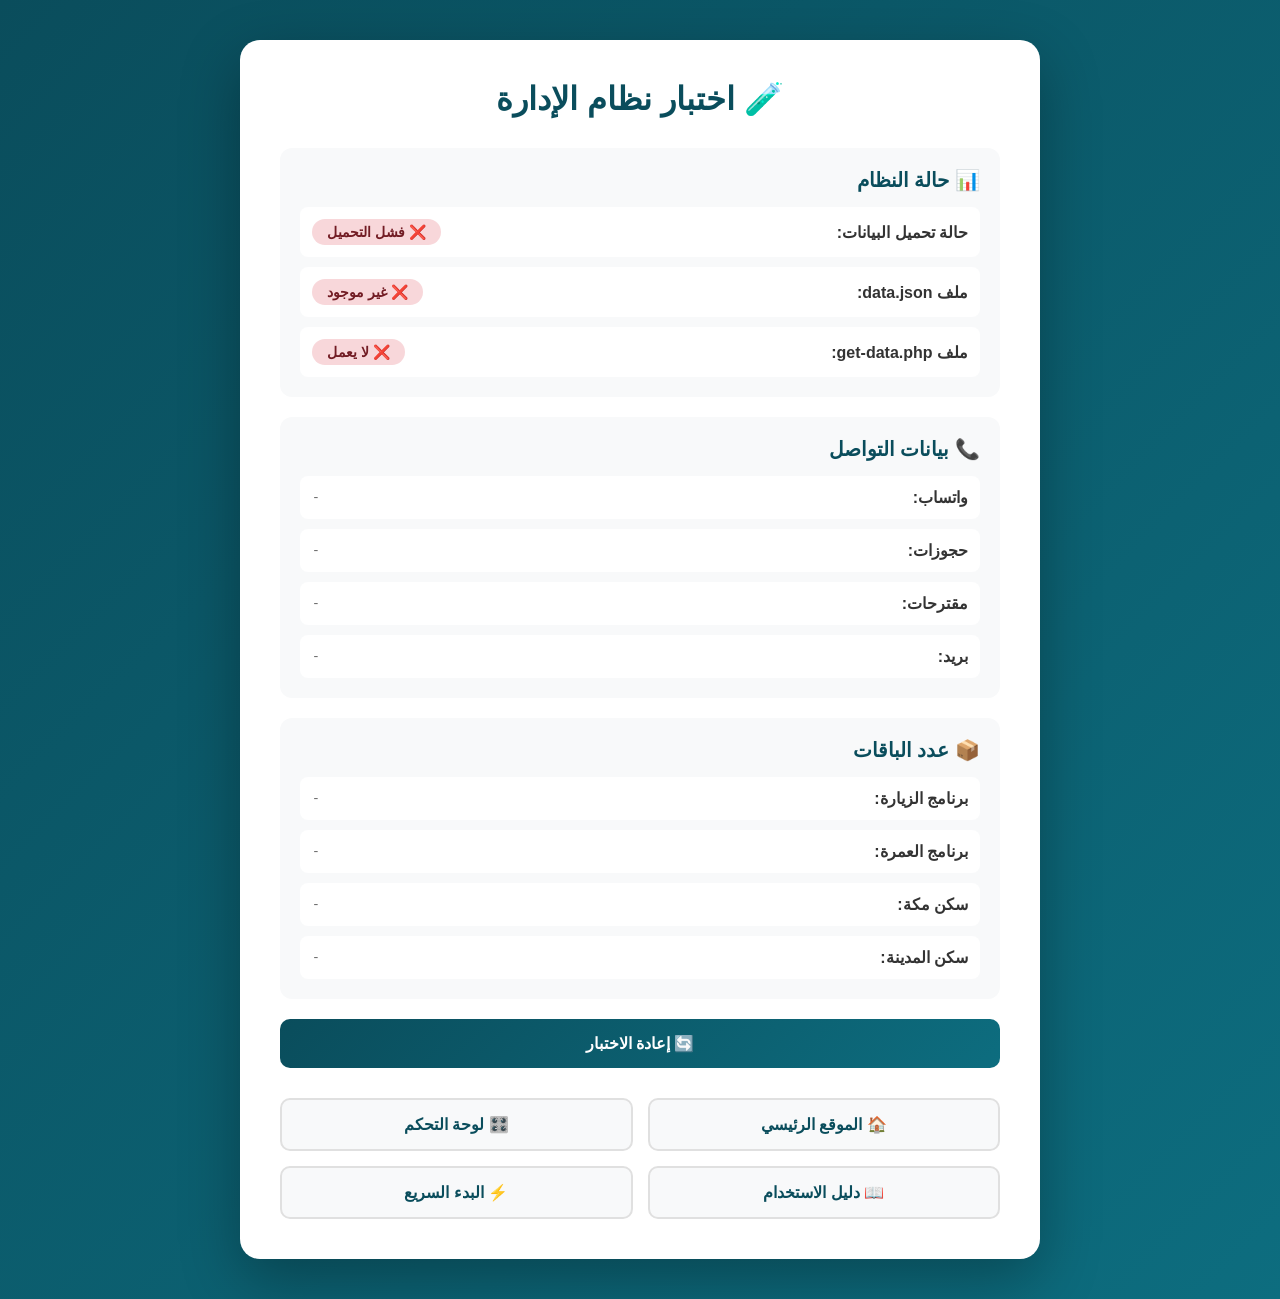
<file: test-system.html>
<!DOCTYPE html>
<html lang="ar" dir="rtl">
<head>
    <meta charset="UTF-8">
    <meta name="viewport" content="width=device-width, initial-scale=1.0">
    <title>اختبار النظام</title>
    <style>
        * {
            margin: 0;
            padding: 0;
            box-sizing: border-box;
        }
        
        body {
            font-family: 'Segoe UI', Tahoma, Geneva, Verdana, sans-serif;
            background: linear-gradient(135deg, #0a4d5c 0%, #0d6d7f 100%);
            min-height: 100vh;
            padding: 40px 20px;
        }
        
        .container {
            max-width: 800px;
            margin: 0 auto;
            background: white;
            border-radius: 20px;
            padding: 40px;
            box-shadow: 0 20px 60px rgba(0, 0, 0, 0.3);
        }
        
        h1 {
            color: #0a4d5c;
            text-align: center;
            margin-bottom: 30px;
            font-size: 32px;
        }
        
        .test-section {
            background: #f8f9fa;
            border-radius: 12px;
            padding: 20px;
            margin-bottom: 20px;
        }
        
        .test-section h2 {
            color: #0a4d5c;
            font-size: 20px;
            margin-bottom: 15px;
        }
        
        .test-item {
            display: flex;
            justify-content: space-between;
            align-items: center;
            padding: 12px;
            background: white;
            border-radius: 8px;
            margin-bottom: 10px;
        }
        
        .test-item:last-child {
            margin-bottom: 0;
        }
        
        .test-label {
            font-weight: 600;
            color: #333;
        }
        
        .test-value {
            color: #666;
            font-family: monospace;
        }
        
        .status {
            display: inline-block;
            padding: 5px 15px;
            border-radius: 20px;
            font-size: 14px;
            font-weight: 600;
        }
        
        .status.success {
            background: #d4edda;
            color: #155724;
        }
        
        .status.error {
            background: #f8d7da;
            color: #721c24;
        }
        
        .status.loading {
            background: #fff3cd;
            color: #856404;
        }
        
        .btn {
            display: block;
            width: 100%;
            padding: 15px;
            background: linear-gradient(135deg, #0a4d5c 0%, #0d6d7f 100%);
            color: white;
            border: none;
            border-radius: 10px;
            font-size: 16px;
            font-weight: 600;
            cursor: pointer;
            margin-top: 20px;
            transition: all 0.3s;
        }
        
        .btn:hover {
            transform: translateY(-2px);
            box-shadow: 0 5px 20px rgba(10, 77, 92, 0.4);
        }
        
        .links {
            display: grid;
            grid-template-columns: repeat(2, 1fr);
            gap: 15px;
            margin-top: 30px;
        }
        
        .link-btn {
            display: block;
            padding: 15px;
            background: #f8f9fa;
            color: #0a4d5c;
            text-decoration: none;
            border-radius: 10px;
            text-align: center;
            font-weight: 600;
            transition: all 0.3s;
            border: 2px solid #e0e0e0;
        }
        
        .link-btn:hover {
            background: #0a4d5c;
            color: white;
            border-color: #0a4d5c;
        }
        
        pre {
            background: #2d2d2d;
            color: #f8f8f2;
            padding: 15px;
            border-radius: 8px;
            overflow-x: auto;
            font-size: 13px;
            margin-top: 15px;
        }
    </style>
</head>
<body>
    <div class="container">
        <h1>🧪 اختبار نظام الإدارة</h1>
        
        <div class="test-section">
            <h2>📊 حالة النظام</h2>
            <div class="test-item">
                <span class="test-label">حالة تحميل البيانات:</span>
                <span class="status loading" id="dataStatus">جاري التحميل...</span>
            </div>
            <div class="test-item">
                <span class="test-label">ملف data.json:</span>
                <span class="status loading" id="fileStatus">جاري الفحص...</span>
            </div>
            <div class="test-item">
                <span class="test-label">ملف get-data.php:</span>
                <span class="status loading" id="phpStatus">جاري الفحص...</span>
            </div>
        </div>
        
        <div class="test-section">
            <h2>📞 بيانات التواصل</h2>
            <div class="test-item">
                <span class="test-label">واتساب:</span>
                <span class="test-value" id="whatsapp">-</span>
            </div>
            <div class="test-item">
                <span class="test-label">حجوزات:</span>
                <span class="test-value" id="bookings">-</span>
            </div>
            <div class="test-item">
                <span class="test-label">مقترحات:</span>
                <span class="test-value" id="suggestions">-</span>
            </div>
            <div class="test-item">
                <span class="test-label">بريد:</span>
                <span class="test-value" id="email">-</span>
            </div>
        </div>
        
        <div class="test-section">
            <h2>📦 عدد الباقات</h2>
            <div class="test-item">
                <span class="test-label">برنامج الزيارة:</span>
                <span class="test-value" id="madinahVisit">-</span>
            </div>
            <div class="test-item">
                <span class="test-label">برنامج العمرة:</span>
                <span class="test-value" id="umrah">-</span>
            </div>
            <div class="test-item">
                <span class="test-label">سكن مكة:</span>
                <span class="test-value" id="makkah">-</span>
            </div>
            <div class="test-item">
                <span class="test-label">سكن المدينة:</span>
                <span class="test-value" id="madinah">-</span>
            </div>
        </div>
        
        <button class="btn" onclick="testSystem()">🔄 إعادة الاختبار</button>
        
        <div class="links">
            <a href="index.html" class="link-btn">🏠 الموقع الرئيسي</a>
            <a href="admin.php" class="link-btn">🎛️ لوحة التحكم</a>
            <a href="README-ADMIN.md" class="link-btn" target="_blank">📖 دليل الاستخدام</a>
            <a href="QUICK-START.txt" class="link-btn" target="_blank">⚡ البدء السريع</a>
        </div>
        
        <div class="test-section" id="rawData" style="display: none;">
            <h2>📄 البيانات الخام</h2>
            <pre id="jsonData"></pre>
        </div>
    </div>
    
    <script>
        async function testSystem() {
            // Reset statuses
            document.getElementById('dataStatus').textContent = 'جاري التحميل...';
            document.getElementById('dataStatus').className = 'status loading';
            document.getElementById('fileStatus').textContent = 'جاري الفحص...';
            document.getElementById('fileStatus').className = 'status loading';
            document.getElementById('phpStatus').textContent = 'جاري الفحص...';
            document.getElementById('phpStatus').className = 'status loading';
            
            try {
                // Test get-data.php
                const response = await fetch('get-data.php');
                
                if (!response.ok) {
                    throw new Error('فشل تحميل البيانات');
                }
                
                const data = await response.json();
                
                // Update statuses
                document.getElementById('dataStatus').textContent = '✅ تم التحميل بنجاح';
                document.getElementById('dataStatus').className = 'status success';
                document.getElementById('fileStatus').textContent = '✅ موجود';
                document.getElementById('fileStatus').className = 'status success';
                document.getElementById('phpStatus').textContent = '✅ يعمل';
                document.getElementById('phpStatus').className = 'status success';
                
                // Update contact info
                if (data.contact) {
                    document.getElementById('whatsapp').textContent = '+' + data.contact.whatsapp;
                    document.getElementById('bookings').textContent = '+' + data.contact.bookings;
                    document.getElementById('suggestions').textContent = '+' + data.contact.suggestions;
                    document.getElementById('email').textContent = data.contact.email;
                }
                
                // Update package counts
                if (data.packages) {
                    document.getElementById('madinahVisit').textContent = data.packages.madinah_visit?.length || 0;
                    document.getElementById('umrah').textContent = data.packages.umrah_program?.length || 0;
                    document.getElementById('makkah').textContent = data.packages.makkah_hotel?.length || 0;
                    document.getElementById('madinah').textContent = data.packages.madinah_hotel?.length || 0;
                }
                
                // Show raw data
                document.getElementById('rawData').style.display = 'block';
                document.getElementById('jsonData').textContent = JSON.stringify(data, null, 2);
                
            } catch (error) {
                console.error('Error:', error);
                
                document.getElementById('dataStatus').textContent = '❌ فشل التحميل';
                document.getElementById('dataStatus').className = 'status error';
                document.getElementById('fileStatus').textContent = '❌ غير موجود';
                document.getElementById('fileStatus').className = 'status error';
                document.getElementById('phpStatus').textContent = '❌ لا يعمل';
                document.getElementById('phpStatus').className = 'status error';
                
                alert('خطأ: ' + error.message + '\n\nتأكد من:\n1. رفع جميع الملفات\n2. تفعيل PHP على الاستضافة\n3. صلاحيات الملفات صحيحة');
            }
        }
        
        // Run test on page load
        window.addEventListener('DOMContentLoaded', testSystem);
    </script>
</body>
</html>
</file>
